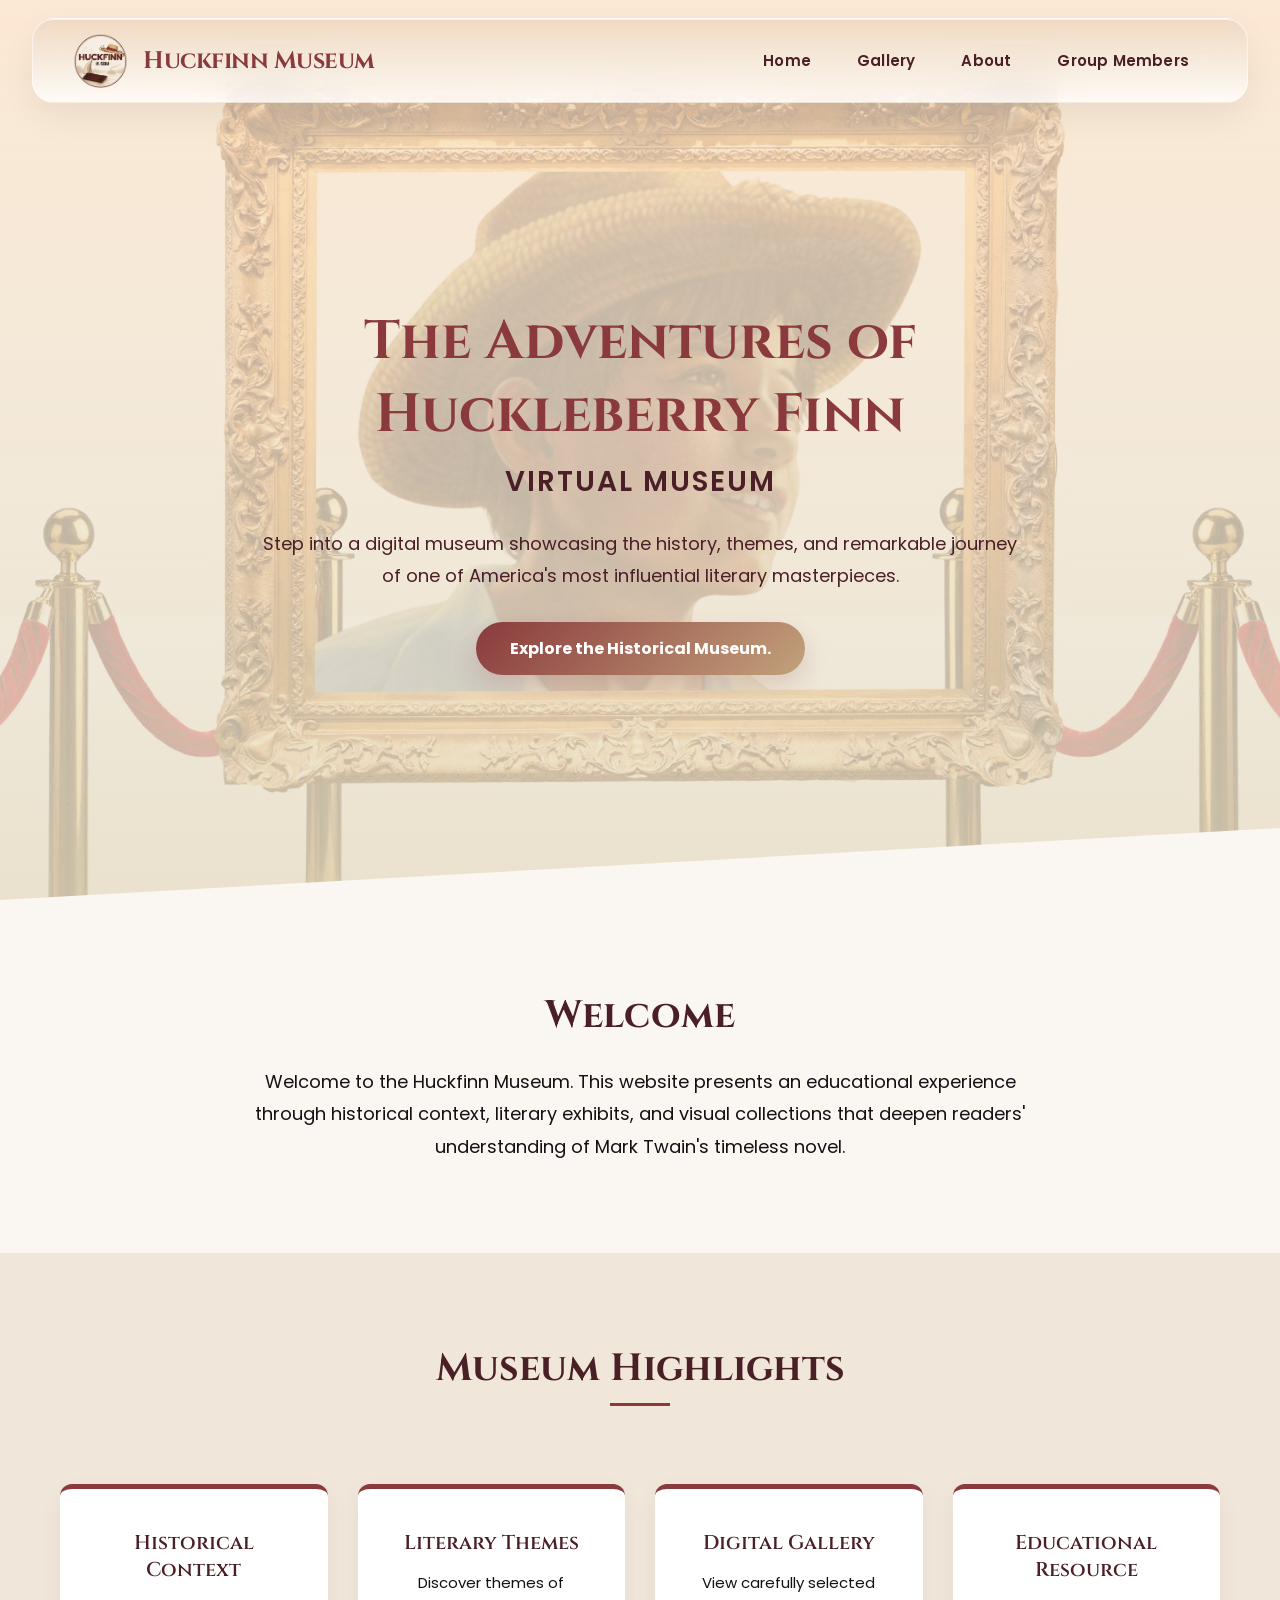
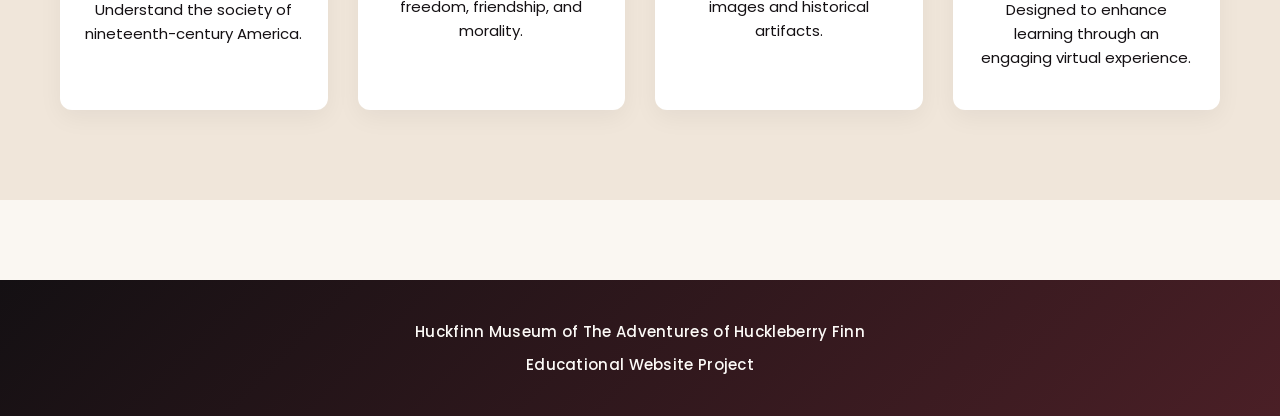
<file: index.html>
<!DOCTYPE html>
<html lang="en">
<head>
    <meta charset="UTF-8">
    <meta name="viewport" content="width=device-width, initial-scale=1.0">
    <title>Huckfinn Museum | The Adventures of Huckleberry Finn</title>
    <link rel="icon" type="image/x-icon" href="img/favicon.png">
    <link rel="stylesheet" href="style.css">

    <link href="https://fonts.googleapis.com/css2?family=Cinzel:wght@500;700&family=Poppins:wght@300;400;500;600&display=swap" rel="stylesheet">
</head>
<body>

   <header>
    <nav class="navbar">

        <div class="logo">
            <img src="img/logo.png" alt="Museum Logo">
            <span>Huckfinn Museum</span>
        </div>

        <button class="menu-toggle" aria-label="Toggle navigation">
            <span class="bar"></span>
            <span class="bar"></span>
            <span class="bar"></span>
        </button>

        <ul class="nav-links">
            <li><a href="index.html">Home</a></li>
            <li><a href="gallery.html">Gallery</a></li>
            <li><a href="about.html">About</a></li>
            <li><a href="members.html">Group Members</a></li>
        </ul>

    </nav>
</header>

    <section class="hero">

        <div class="hero-content">

            <h1>The Adventures of Huckleberry Finn</h1>

            <h2>Virtual Museum</h2>

            <p>
                Step into a digital museum showcasing the history,
                themes, and remarkable journey of one of America's
                most influential literary masterpieces.
            </p>

            <a href="gallery.html" class="btn">
                Explore the Historical Museum.
            </a>

        </div>

    </section>

    <section class="welcome">

        <div class="container">

            <h2>Welcome</h2>

            <p>
                Welcome to the Huckfinn Museum. This website presents an educational
                experience through historical context, literary exhibits,
                and visual collections that deepen readers' understanding
                of Mark Twain's timeless novel.
            </p>

        </div>

    </section>

   
    <section class="highlights">

        <div class="container">

            <h2>Museum Highlights</h2>

            <div class="highlight-grid">

                <div class="highlight">
                    <h3>Historical Context</h3>
                    <p>Understand the society of nineteenth-century America.</p>
                </div>

                <div class="highlight">
                    <h3>Literary Themes</h3>
                    <p>Discover themes of freedom, friendship, and morality.</p>
                </div>

                <div class="highlight">
                    <h3>Digital Gallery</h3>
                    <p>View carefully selected images and historical artifacts.</p>
                </div>

                <div class="highlight">
                    <h3>Educational Resource</h3>
                    <p>Designed to enhance learning through an engaging virtual experience.</p>
                </div>

            </div>

        </div>

    </section>

    <footer>

        <p>
            Huckfinn Museum of The Adventures of Huckleberry Finn
        </p>

        <p>
            Educational Website Project
        </p>

    </footer>

    <button id="backToTop" class="back-to-top-btn">&uarr;</button>
    <script src="script.js"></script>
</body>
</html>
</file>
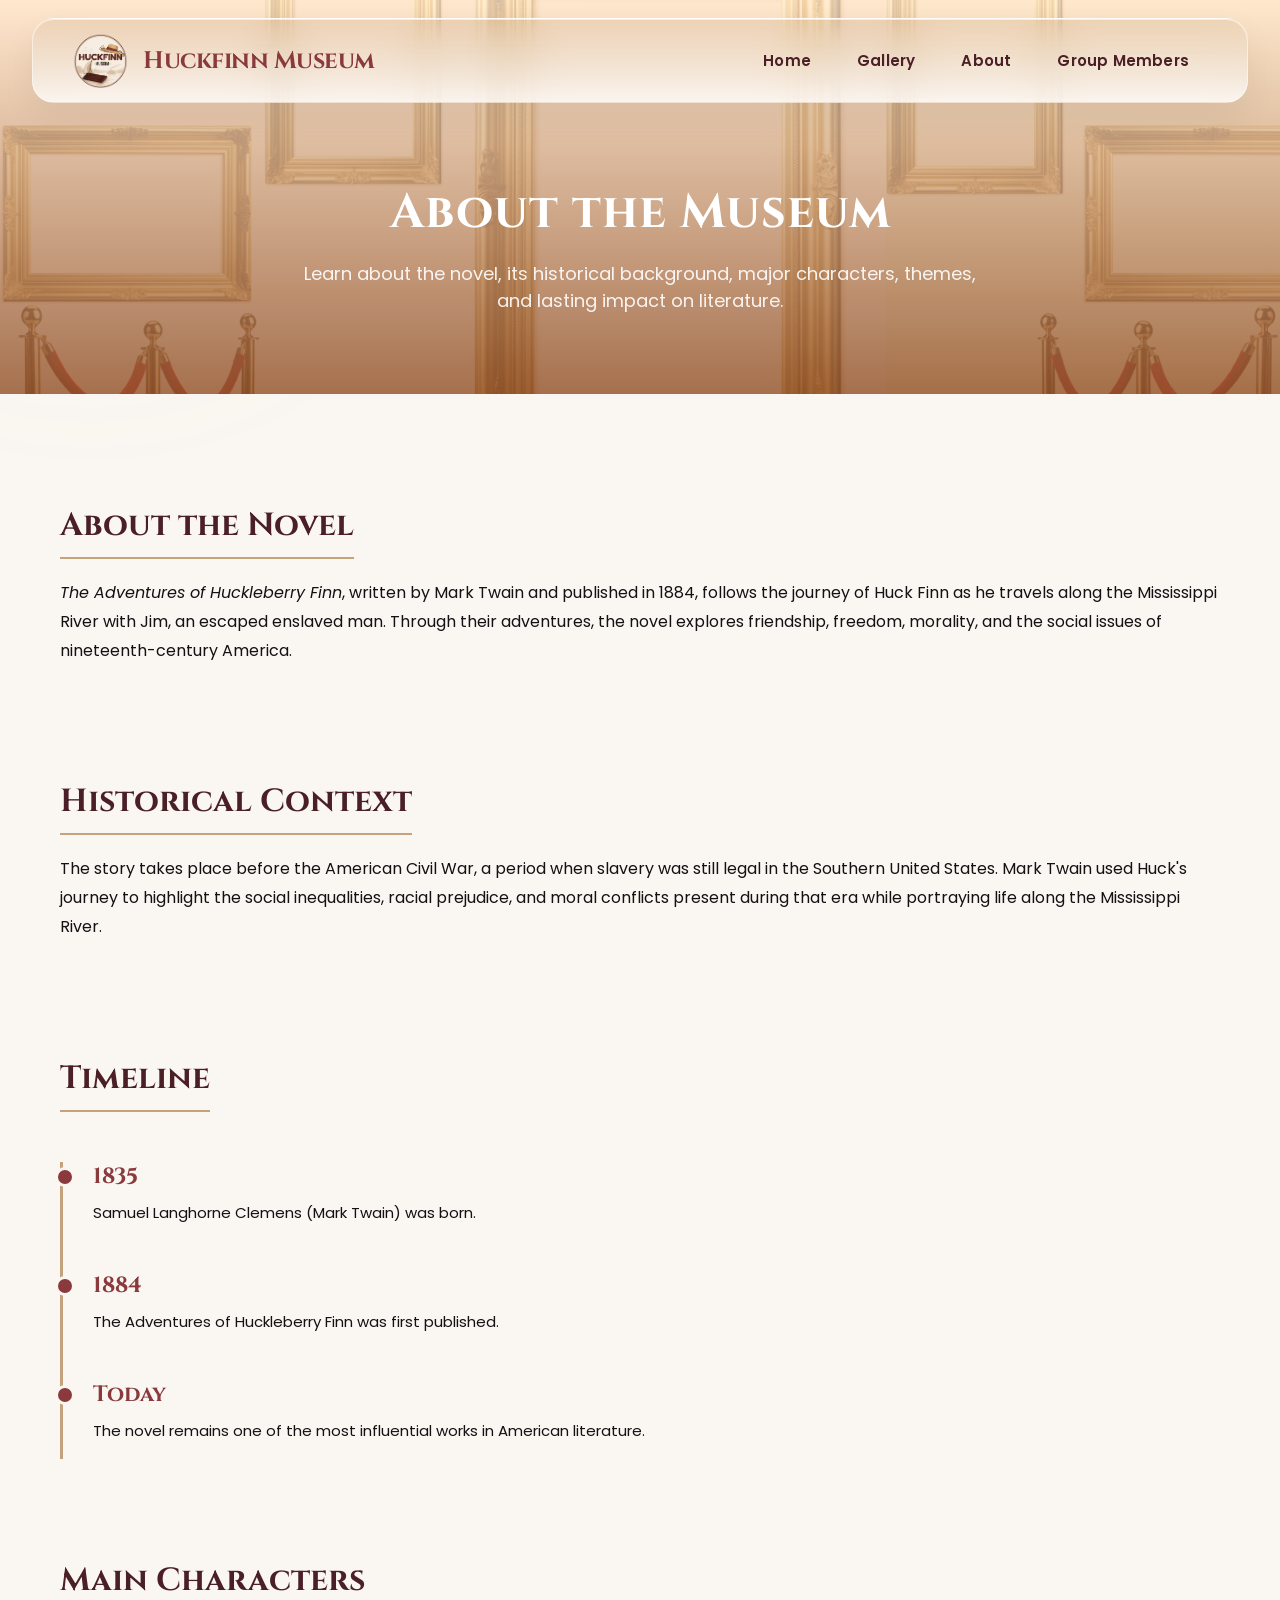
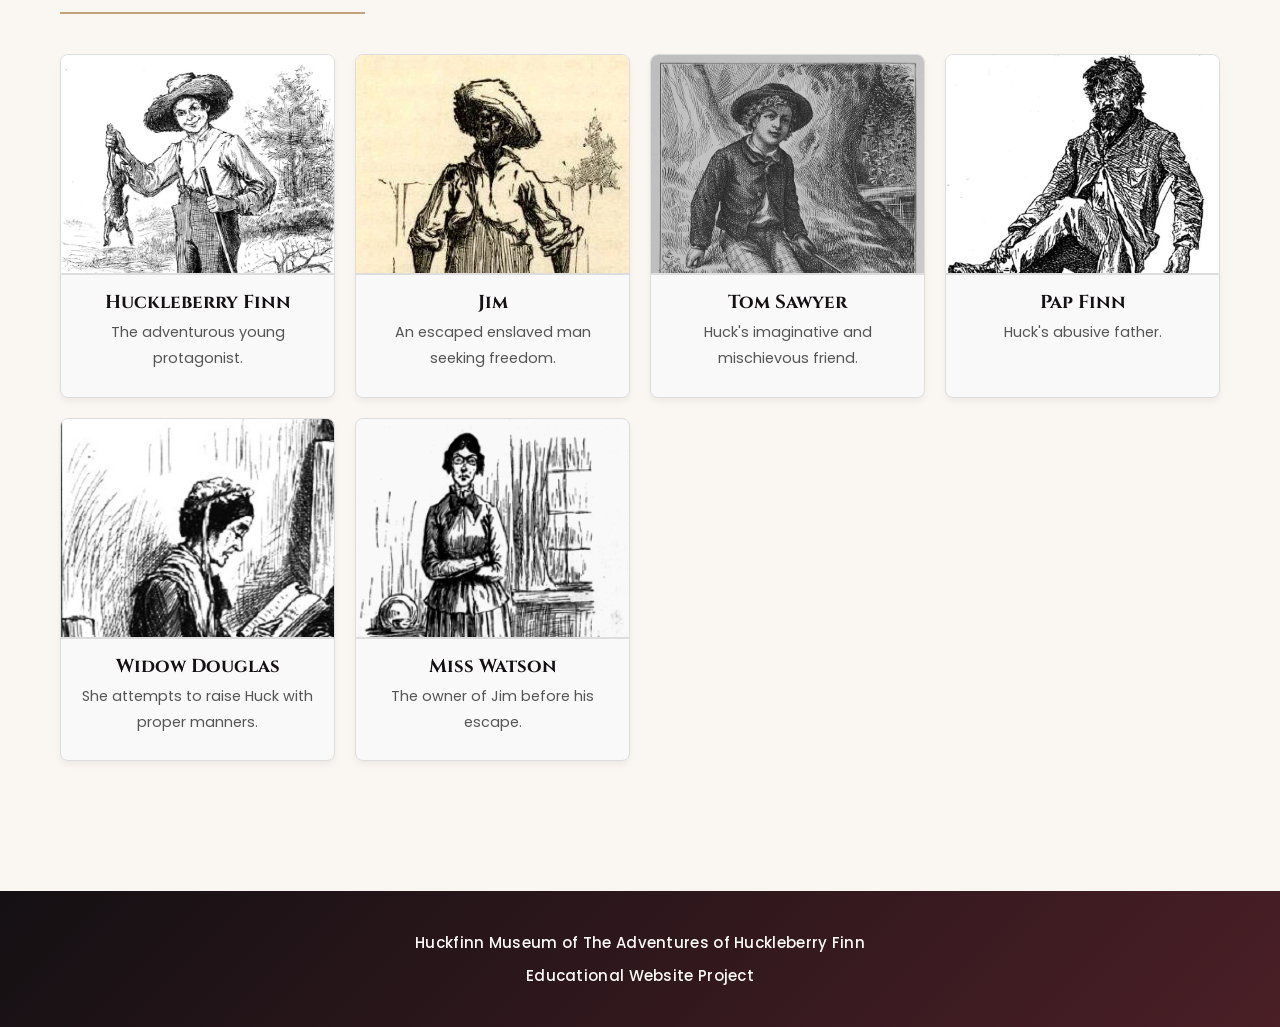
<file: about.html>
<!DOCTYPE html>
<html lang="en">
<head>
    <meta charset="UTF-8">
    <meta name="viewport" content="width=device-width, initial-scale=1.0">
    <title>About | Huckfinn Museum</title>
    <link rel="icon" type="image/x-icon" href="img/favicon.png">
    <link rel="stylesheet" href="style.css">

    <link href="https://fonts.googleapis.com/css2?family=Cinzel:wght@500;600;700&family=Poppins:wght@300;400;500;600&display=swap" rel="stylesheet">
</head>
<body>

<header>
    <nav class="navbar">

        <div class="logo">
            <img src="img/logo.png" alt="Museum Logo">
            <span>Huckfinn Museum</span>
        </div>

        <button class="menu-toggle" aria-label="Toggle navigation">
            <span class="bar"></span>
            <span class="bar"></span>
            <span class="bar"></span>
        </button>

        <ul class="nav-links">
            <li><a href="index.html">Home</a></li>
            <li><a href="gallery.html">Gallery</a></li>
            <li><a href="about.html">About</a></li>
            <li><a href="members.html">Group Members</a></li>
        </ul>

    </nav>
</header>

<section class="page-banner">
    <div class="container">
        <h1>About the Museum</h1>
        <p>
            Learn about the novel, its historical background, major
            characters, themes, and lasting impact on literature.
        </p>
    </div>
</section>

<section class="about-section">
    <div class="container">

        <h2>About the Novel</h2>

        <p>
            <em>The Adventures of Huckleberry Finn</em>, written by
            Mark Twain and published in 1884, follows the journey of
            Huck Finn as he travels along the Mississippi River with
            Jim, an escaped enslaved man. Through their adventures,
            the novel explores friendship, freedom, morality, and the
            social issues of nineteenth-century America.
        </p>

    </div>
</section>

<section class="about-section">
    <div class="container">

        <h2>Historical Context</h2>

        <p>
            The story takes place before the American Civil War, a
            period when slavery was still legal in the Southern United
            States. Mark Twain used Huck's journey to highlight the
            social inequalities, racial prejudice, and moral conflicts
            present during that era while portraying life along the
            Mississippi River.
        </p>

    </div>
</section>

<section class="about-section">
    <div class="container">

        <h2>Timeline</h2>

        <div class="timeline">

            <div class="timeline-item">
                <h3>1835</h3>
                <p>Samuel Langhorne Clemens (Mark Twain) was born.</p>
            </div>

            <div class="timeline-item">
                <h3>1884</h3>
                <p>The Adventures of Huckleberry Finn was first published.</p>
            </div>

            <div class="timeline-item">
                <h3>Today</h3>
                <p>The novel remains one of the most influential works in American literature.</p>
            </div>

        </div>

    </div>
</section>

<section class="about-section">
    <div class="container">

        <h2>Main Characters</h2>

        <div class="character-grid">

            <div class="character-card">
                <img src="img/huckleberry.jpg" alt="Huckleberry Finn" class="character-img">
                <h3>Huckleberry Finn</h3>
                <p>The adventurous young protagonist.</p>
            </div>

            <div class="character-card">
                <img src="img/jim.webp" alt="Jim" class="character-img">
                <h3>Jim</h3>
                <p>An escaped enslaved man seeking freedom.</p>
            </div>

            <div class="character-card">
                <img src="img/sawyer.jpg" alt="Tom Sawyer" class="character-img">
                <h3>Tom Sawyer</h3>
                <p>Huck's imaginative and mischievous friend.</p>
            </div>

            <div class="character-card">
                <img src="img/pap.webp" alt="Pap Finn" class="character-img">
                <h3>Pap Finn</h3>
                <p>Huck's abusive father.</p>
            </div>

            <div class="character-card">
                <img src="img/widow.webp" alt="Widow Douglas" class="character-img">
                <h3>Widow Douglas</h3>
                <p>She attempts to raise Huck with proper manners.</p>
            </div>

            <div class="character-card">
                <img src="img/watson.png" alt="Miss Watson" class="character-img">
                <h3>Miss Watson</h3>
                <p>The owner of Jim before his escape.</p>
            </div>

        </div>

    </div>
</section>
<footer>

    <p>Huckfinn Museum of The Adventures of Huckleberry Finn</p>
    <p>Educational Website Project</p>

</footer>

<button id="backToTop" class="back-to-top-btn">&uarr;</button>
<script src="script.js"></script>
</body>
</html>
</file>
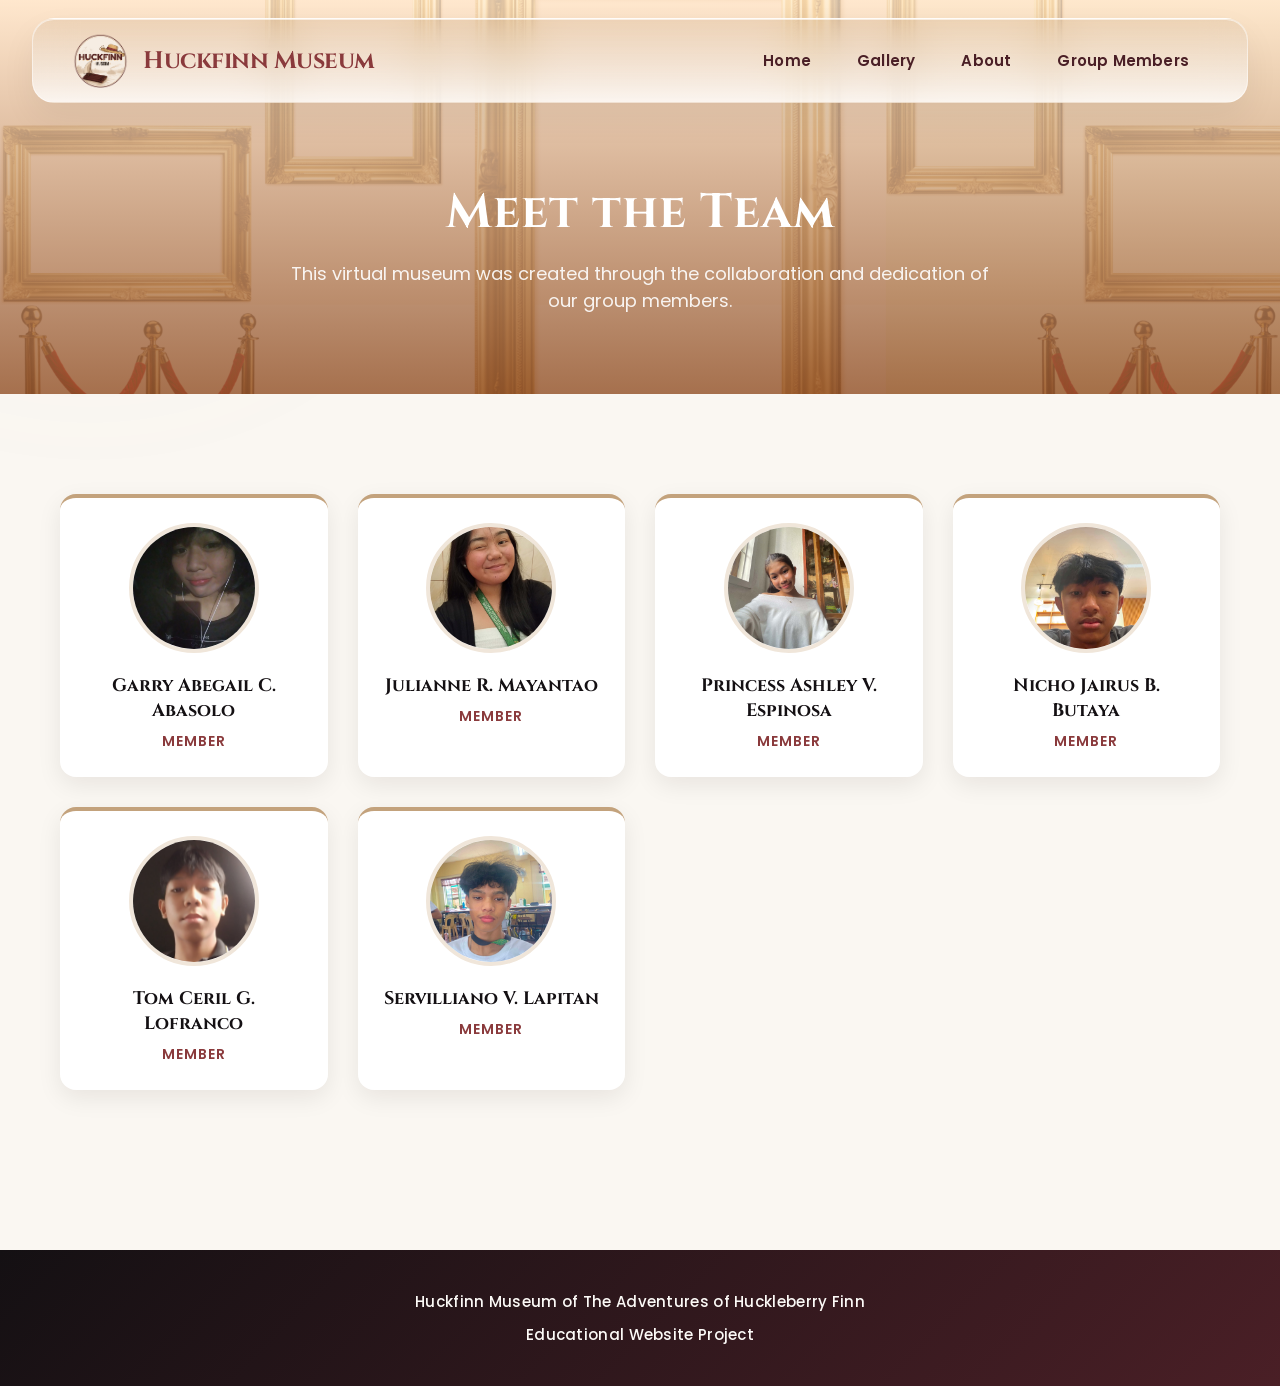
<file: members.html>
<!DOCTYPE html>
<html lang="en">
<head>
    <meta charset="UTF-8">
    <meta name="viewport" content="width=device-width, initial-scale=1.0">
    <title>Group Members | Huckfinn Museum</title>
     <link rel="icon" type="image/x-icon" href="img/favicon.png">
    <link rel="stylesheet" href="style.css">

    <link href="https://fonts.googleapis.com/css2?family=Cinzel:wght@500;600;700&family=Poppins:wght@300;400;500;600&display=swap" rel="stylesheet">
</head>
<body>

<header>
    <nav class="navbar">

        <div class="logo">
            <img src="img/logo.png" alt="Museum Logo">
            <span>Huckfinn Museum</span>
        </div>

        <button class="menu-toggle" aria-label="Toggle navigation">
            <span class="bar"></span>
            <span class="bar"></span>
            <span class="bar"></span>
        </button>

        <ul class="nav-links">
            <li><a href="index.html">Home</a></li>
            <li><a href="gallery.html">Gallery</a></li>
            <li><a href="about.html">About</a></li>
            <li><a href="members.html">Group Members</a></li>
        </ul>

    </nav>
</header>

<section class="page-banner">
    <div class="container">

        <h1>Meet the Team</h1>

        <p>
            This virtual museum was created through the collaboration
            and dedication of our group members.
        </p>

    </div>
</section>

<section class="members-section">

    <div class="container">

        <div class="members-grid">

            <div class="member-card">
                <img src="img/garry.jpg" alt="Member 1">
                <h3>Garry Abegail C. Abasolo</h3>
                <p class="role">Member</p>
            </div>

            <div class="member-card">
                <img src="img/julianne.jpg" alt="Member 2">
                <h3>Julianne R. Mayantao</h3>
                <p class="role">Member</p>
            </div>

            <div class="member-card">
                <img src="img/ashley.jpg" alt="Member 3">
                <h3>Princess Ashley V. Espinosa</h3>
                <p class="role">Member</p>
            </div>

            <div class="member-card">
                <img src="img/nicho.jpg" alt="Member 4">
                <h3>Nicho Jairus B. Butaya</h3>
                <p class="role">Member</p>
            </div>

            <div class="member-card">
                <img src="img/tom.jpg" alt="Member 5">
                <h3>Tom Ceril G. Lofranco</h3>
                <p class="role">Member</p>
            </div>

            <div class="member-card">
                <img src="img/sam.jpg" alt="Member 6">
                <h3>Servilliano V. Lapitan</h3>
                <p class="role">Member</p>
            </div>

        </div>

    </div>

</section>

<footer>

    <p>Huckfinn Museum of The Adventures of Huckleberry Finn</p>
    <p>Educational Website Project</p>

</footer>
 <script src="script.js"></script>
</body>
</html>
</file>
<file: style.css>
/* ==========================================================
                        GOOGLE FONTS
========================================================== */
@import url('https://fonts.googleapis.com/css2?family=Cinzel:wght=500;600;700&family=Poppins:wght=300;400;500;600;700&family=Quicksand:wght=500;600;700&family=Manrope:wght=300;400;500;600;700;800&display=swap');

/* ==========================================================
                        ROOT VARIABLES
========================================================== */
:root {
    --primary: #8a3a3c;
    --secondary: #c3a27c;
    --accent: #4a1f26;
    --light: #f0e6da;
    --background: #faf7f2;
    --surface: #e6dacb;
    --dark: #141013;
    --cream: #fcfaf7;
    --white: #FFFFFF;
    
    --text: #141013;
    --text-light: #4a1f26;

    --shadow: rgba(20, 16, 19, 0.08);
    --border: rgba(195, 162, 124, 0.25);
    --glass-border: rgba(255, 255, 255, 0.3);
    --transition: all 0.3s ease;
}

/* ==========================================================
                            RESET
========================================================== */
* {
    margin: 0;
    padding: 0;
    box-sizing: border-box;
}

html {
    scroll-behavior: smooth;
}

body {
    font-family: 'Poppins', sans-serif;
    color: var(--text);
    overflow-x: hidden;
    background: var(--background);
    transition: background .45s, color .45s;
    opacity: 0;
    animation: pageFade .8s ease forwards;
}

@keyframes pageFade {
    from { opacity: 0; transform: translateY(10px); }
    to { opacity: 1; transform: translateY(0); }
}

body::before {
    content: "";
    position: fixed;
    width: 420px;
    height: 420px;
    background: var(--secondary);
    opacity: .12;
    filter: blur(120px);
    border-radius: 50%;
    top: -150px;
    left: -120px;
    z-index: -1;
}

/* ==========================================================
                    GLOBAL ELEMENTS
========================================================== */
.container {
    max-width: 1200px;
    margin: 0 auto;
    padding: 0 20px;
}

img {
    display: block;
    max-width: 100%;
    height: auto;
}

a {
    text-decoration: none;
    color: inherit;
    transition: var(--transition);
}

/* ==========================================================
                    SCROLLBAR
========================================================== */
::-webkit-scrollbar {
    width: 12px;
}
::-webkit-scrollbar-track {
    background: rgba(195, 162, 124, .15);
}
::-webkit-scrollbar-thumb {
    background: linear-gradient(180deg, var(--secondary), var(--accent));
    border-radius: 20px;
    border: 3px solid var(--light);
}
::-webkit-scrollbar-thumb:hover {
    background: linear-gradient(180deg, var(--primary), var(--dark));
}

/* ==========================================================
                    NAVBAR & HEADER
========================================================== */
header {
    position: fixed;
    top: 18px;
    left: 50%;
    transform: translateX(-50%);
    width: 95%;
    max-width: 1350px;
    z-index: 10000; /* Stays above banners */
    border-radius: 22px;
    background: linear-gradient(to bottom, rgba(195, 162, 124, 0.2) 0%, rgba(255, 255, 255, 0.8) 100%); 
    backdrop-filter: blur(20px);
    -webkit-backdrop-filter: blur(20px);
    border: 1px solid rgba(255, 255, 255, 0.5);
    box-shadow: 0 15px 35px rgba(20, 16, 19, 0.06), 
                0 0 15px rgba(20, 16, 19, 0.02),
                inset 0 1px 0 rgba(255, 255, 255, 0.6);
}

.navbar {
    width: 100%;
    display: flex;
    align-items: center;
    justify-content: space-between;
    padding: 14px 40px;
    background: transparent;
    position: relative;
    z-index: 10001;
}

.logo {
    display: flex;
    align-items: center;
    gap: 15px;
}

.logo img {
    width: 55px;
    height: 55px;
    object-fit: contain;
    transition: var(--transition);
}

.logo img:hover {
    transform: scale(1.15);
}

.logo span {
    font-family: 'Cinzel', serif;
    color: var(--primary);
    font-size: 24px;
    font-weight: 700;
    letter-spacing: -0.5px;
}

.nav-links {
    display: flex; 
    align-items: center;
    list-style: none;
    gap: 10px;
}

.nav-links li {
    display: inline-block;
}

.nav-links a {
    font-family: 'Poppins', sans-serif;
    display: flex;
    align-items: center;
    gap: 8px;
    padding: 10px 18px;
    color: var(--text-light);
    border-radius: 14px; 
    font-weight: 600;
    font-size: 15px;
    letter-spacing: 0.2px;
    transition: var(--transition);
    position: relative;
    text-decoration: none;
}

.nav-links a::after {
    content: '';
    position: absolute;
    width: 100%;
    transform: scaleX(0);
    height: 2px;
    bottom: -5px;
    left: 0;
    background-color: #8b5a2b;
    transform-origin: bottom right;
    transition: transform 0.25s ease-out;
}

.nav-links a:hover::after,
.nav-links a.active::after {
    transform: scaleX(1);
    transform-origin: bottom left;
}

.menu-toggle {
    display: none;
    flex-direction: column;
    justify-content: space-between;
    width: 35px;
    height: 25px;
    background: transparent;
    border: none;
    cursor: pointer;
    z-index: 10002;
    padding: 5px;
    box-sizing: content-box;
}

.menu-toggle .bar {
    width: 100%;
    height: 4px;
    background-color: #8a3a3c;
    transition: all 0.3s ease;
}

/* ==========================================================
                        HERO SECTION
========================================================== */
.hero {
    min-height: 100vh;
    display: flex;
    justify-content: center;
    align-items: center;
    text-align: center;
    padding: 170px 60px 90px;
    background: linear-gradient(rgba(250, 247, 242, 0.65), rgba(230, 218, 203, 0.75)), url("img/banner.jpg");
    background-size: cover;
    background-position: center;
    background-repeat: no-repeat;
    clip-path: polygon(0 0, 100% 0, 100% 92%, 0 100%);
}

.hero-content {
    max-width: 900px;
    animation: fadeUp 1s ease;
}

@keyframes fadeUp {
    from { opacity: 0; transform: translateY(35px); }
    to { opacity: 1; transform: translateY(0); }
}

.hero h1 {
    font-family: 'Cinzel', serif;
    font-size: 54px;
    color: var(--primary);
    font-weight: 700;
    margin-bottom: 10px;
}

.hero h2 {
    font-family: 'Poppins', sans-serif;
    color: var(--accent);
    font-size: 28px;
    font-weight: 600;
    margin-bottom: 25px;
    letter-spacing: 2px;
    text-transform: uppercase;
}

.hero p {
    color: var(--text-light);
    font-size: 18px;
    line-height: 1.8;
    max-width: 760px;
    margin: 0 auto 30px auto;
}

/* ==========================================================
                    GLOBAL COMPONENT UI
========================================================== */
.btn {
    display: inline-flex;
    align-items: center;
    justify-content: center;
    padding: 14px 34px;
    border: none;
    border-radius: 50px;
    background: linear-gradient(135deg, var(--primary), var(--secondary));
    color: var(--white);
    font-size: 16px;
    font-weight: 700;
    cursor: pointer;
    transition: var(--transition);
    box-shadow: 0 10px 25px rgba(138, 58, 60, 0.18);
}

.btn:hover {
    transform: translateY(-4px);
    background: linear-gradient(135deg, var(--dark), var(--primary));
    box-shadow: 0 18px 35px rgba(138, 58, 60, 0.25);
}

.btn:active { 
    transform: translateY(-2px) scale(0.98); 
}

/* ================= WELCOME SECTION ================= */
.welcome {
    padding: 90px 0;
    text-align: center;
    background: var(--background);
}

.welcome h2 {
    font-family: 'Cinzel', serif;
    color: var(--accent);
    font-size: 38px;
    margin-bottom: 25px;
}

.welcome p {
    max-width: 800px;
    margin: 0 auto;
    font-size: 18px;
    line-height: 1.8;
    color: var(--text);
}

/* ================= MUSEUM HIGHLIGHTS SECTION ================= */
.highlights {
    padding: 90px 0;
    background-color: var(--light); 
    text-align: center;
}

.highlights h2 {
    font-family: 'Cinzel', serif;
    color: var(--accent); 
    font-size: 38px;
    font-weight: 700;
    margin-bottom: 50px;
    position: relative;
    display: inline-block;
}

.highlights h2::after {
    content: '';
    position: absolute;
    bottom: -12px;
    left: 50%;
    transform: translateX(-50%);
    width: 60px;
    height: 3px;
    background-color: var(--primary); 
}

.highlight-grid {
    display: grid;
    grid-template-columns: repeat(auto-fit, minmax(250px, 1fr));
    gap: 30px;
    margin-top: 40px;
}

.highlight {
    background-color: var(--white); 
    padding: 40px 25px;
    border-radius: 12px;
    box-shadow: 0 8px 25px rgba(20, 16, 19, 0.05); 
    border-top: 5px solid var(--primary); 
    transition: transform 0.3s ease, box-shadow 0.3s ease;
}

.highlight:hover {
    transform: translateY(-8px);
    box-shadow: 0 15px 35px rgba(20, 16, 19, 0.12);
}

.highlight h3 {
    font-family: 'Cinzel', serif;
    color: var(--accent); 
    font-size: 20px;
    font-weight: 600;
    margin-bottom: 15px;
}

.highlight p {
    color: var(--text); 
    font-size: 15px;
    line-height: 1.6;
}

/* ================= PAGE BANNER (INNER PAGES) ================= */
.page-banner {
    padding: 180px 0 80px;
    background: linear-gradient(rgba(255, 235, 212, 0.75), rgba(150, 87, 46, 0.85)), url("img/banner.png");
    background-size: cover;
    background-position: center;
    color: var(--white);
    text-align: center;
    margin-bottom: 60px;
}

.page-banner h1 {
    font-family: 'Cinzel', serif;
    font-size: 48px;
    margin-bottom: 15px;
    letter-spacing: 1px;
}

.page-banner p {
    font-size: 18px;
    max-width: 700px;
    margin: 0 auto;
    opacity: 0.9;
}

/* ================= ABOUT SECTION & ELEMENTS ================= */
.about-section {
    padding: 50px 0;
}

.about-section h2 {
    font-family: 'Cinzel', serif;
    color: var(--accent);
    font-size: 32px;
    margin-bottom: 20px;
    border-bottom: 2px solid var(--secondary);
    padding-bottom: 10px;
    display: inline-block;
}

.about-section p {
    font-size: 16px;
    line-height: 1.8;
    color: var(--text);
    margin-bottom: 15px;
}

/* Timeline Components */
.timeline {
    display: flex;
    flex-direction: column;
    gap: 30px;
    position: relative;
    padding-left: 30px;
    border-left: 3px solid var(--secondary);
    margin-top: 30px;
}

.timeline-item {
    position: relative;
}

.timeline-item::before {
    content: '';
    position: absolute;
    left: -38px;
    top: 5px;
    width: 14px;
    height: 14px;
    border-radius: 50%;
    background-color: var(--primary);
    border: 3px solid var(--background);
}

.timeline-item h3 {
    font-family: 'Cinzel', serif;
    color: var(--primary);
    font-size: 22px;
    margin-bottom: 8px;
}

.timeline-item p {
    font-size: 15px;
}

/* Character Grid Component */
.character-grid {
    display: grid;
    grid-template-columns: repeat(auto-fit, minmax(250px, 1fr));
    gap: 20px;
    margin-top: 20px;
}

.character-card {
    background-color: #f9f9f9; 
    border: 1px solid #ddd;
    border-radius: 8px;
    overflow: hidden; 
    text-align: center;
    padding-bottom: 15px;
    box-shadow: 0 4px 6px rgba(0, 0, 0, 0.05);
    transition: transform 0.2s ease;
}

.character-card:hover {
    transform: translateY(-5px);
}

.character-img {
    width: 100%;
    height: 220px;         
    object-fit: cover;     
    object-position: top;  
    border-bottom: 2px solid #ddd;
}

.character-card h3 {
    margin: 15px 10px 5px 10px;
    font-family: 'Cinzel', serif;
}

.character-card p {
    margin: 0 10px 10px 10px;
    font-size: 0.9rem;
    color: #555;
}

/* Theme List & Features */
.features {
    display: flex;
    flex-wrap: wrap;        
    justify-content: center; 
    gap: 20px;              
}

.card {
    flex: 1 1 calc(33.333% - 20px); 
    min-width: 280px;       
    max-width: 350px;       
    box-sizing: border-box;
}

.theme-list {
    list-style: none;
    margin-top: 20px;
}

.theme-list li {
    font-size: 16px;
    margin-bottom: 12px;
    padding-left: 25px;
    position: relative;
}

.theme-list li::before {
    content: "✦";
    position: absolute;
    left: 0;
    color: var(--primary);
    font-weight: bold;
}

/* ================= GALLERY SECTION ================= */
.gallery-section {
    padding: 40px 0 80px;
}

.gallery-grid {
    display: grid;
    grid-template-columns: repeat(auto-fit, minmax(320px, 1fr));
    gap: 35px;
}

.gallery-card {
    background-color: var(--white);
    border-radius: 16px;
    overflow: hidden;
    box-shadow: 0 8px 25px var(--shadow);
    transition: var(--transition);
}

.gallery-card:hover {
    transform: translateY(-8px);
    box-shadow: 0 15px 35px rgba(20, 16, 19, 0.15);
}

.gallery-card img {
    width: 100%;
    height: 240px;
    object-fit: cover;
    transition: var(--transition);
}

.gallery-card:hover img {
    transform: scale(1.04);
}

.gallery-content {
    padding: 30px;
}

.gallery-content h3 {
    font-family: 'Cinzel', serif;
    color: var(--accent);
    font-size: 20px;
    margin-bottom: 12px;
}

.gallery-content p {
    font-size: 15px;
    line-height: 1.6;
    color: var(--text);
}

/* ================= MEMBERS SECTION ================= */
.members-section {
    padding: 40px 0 80px;
}

.members-grid {
    display: grid;
    grid-template-columns: repeat(auto-fit, minmax(240px, 1fr));
    gap: 30px;
}

.member-card {
    background-color: var(--white);
    border-radius: 16px;
    overflow: hidden;
    text-align: center;
    box-shadow: 0 8px 25px var(--shadow);
    padding: 25px;
    transition: var(--transition);
    border-top: 4px solid var(--secondary);
}

.member-card:hover {
    transform: translateY(-6px);
    box-shadow: 0 15px 35px rgba(20, 16, 19, 0.12);
}

.member-card img {
    width: 130px;
    height: 130px;
    border-radius: 50%;
    object-fit: cover;
    margin: 0 auto 20px auto;
    border: 4px solid var(--light);
}

.member-card h3 {
    font-family: 'Cinzel', serif;
    color: var(--dark);
    font-size: 18px;
    margin-bottom: 8px;
}

.member-card .role {
    font-size: 14px;
    color: var(--primary);
    font-weight: 600;
    text-transform: uppercase;
    letter-spacing: 1px;
}

/* ==========================================================
                            FOOTER
========================================================== */
footer {
    width: 100%;
    padding: 40px 20px;
    margin-top: 80px;
    text-align: center;
    background: linear-gradient(135deg, var(--dark), var(--accent));
    color: var(--cream);
    display: flex;
    flex-direction: column;
    gap: 10px;
}

footer p { 
    margin: 0; 
    font-size: 15px; 
    font-weight: 500; 
    letter-spacing: .3px; 
}

/* ==========================================================
                    INTERACTIVE MODAL SYSTEM
========================================================== */
.modal {
    display: none; 
    position: fixed;
    z-index: 20000; 
    left: 0;
    top: 0;
    width: 100%;
    height: 100%;
    background-color: rgba(20, 16, 19, 0.85); 
    backdrop-filter: blur(8px);
    -webkit-backdrop-filter: blur(8px);
    align-items: center;
    justify-content: center;
    opacity: 0;
    transition: opacity 0.3s ease;
}

.modal.show {
    display: flex;
    opacity: 1;
}

.modal-content {
    background-color: var(--white);
    border-radius: 20px;
    max-width: 700px;
    width: 90%;
    overflow: hidden;
    box-shadow: 0 20px 50px rgba(20, 16, 19, 0.3);
    transform: scale(0.85);
    transition: transform 0.3s cubic-bezier(0.34, 1.56, 0.64, 1);
    display: flex;
    flex-direction: column;
    border-top: 6px solid var(--primary);
}

.modal.show .modal-content {
    transform: scale(1);
}

#modal-img {
    width: 100%;
    height: 380px;
    object-fit: cover;
}

.modal-text {
    padding: 35px;
    background: var(--cream);
}

#modal-title {
    font-family: 'Cinzel', serif;
    color: var(--accent);
    font-size: 26px;
    margin-bottom: 15px;
}

#modal-desc {
    font-size: 16px;
    line-height: 1.8;
    color: var(--text);
}

.close-btn {
    position: absolute;
    top: 30px;
    right: 45px;
    font-size: 50px;
    color: var(--cream);
    cursor: pointer;
    transition: var(--transition);
    user-select: none;
}

.close-btn:hover {
    color: var(--secondary);
    transform: scale(1.15);
}

/* Back to Top Button */
.back-to-top-btn {
    position: fixed;
    bottom: 30px;
    left: 50%;
    transform: translateX(-50%);
    width: 55px;
    height: 55px;
    background-color: #8b5a2b;
    color: #ffffff;
    border: none;
    border-radius: 50%;
    font-size: 24px;
    cursor: pointer;
    opacity: 0;
    visibility: hidden;
    transition: opacity 0.3s, visibility 0.3s, background-color 0.3s, transform 0.3s;
    z-index: 1000;
    box-shadow: 0 4px 10px rgba(0, 0, 0, 0.3);
    display: flex;
    align-items: center;
    justify-content: center;
}

.back-to-top-btn.show {
    opacity: 1;
    visibility: visible;
}

.back-to-top-btn:hover {
    background-color: #5c3a1a;
    transform: translateX(-50%) scale(1.1);
}

/* ==========================================================
                    RESPONSIVE MEDIA QUERIES
========================================================== */
@media (max-width: 900px) { 
    .hero h1 { font-size: 42px; }
    .hero h2 { font-size: 22px; }
    .gallery-grid { grid-template-columns: repeat(auto-fit, minmax(280px, 1fr)); }
}

@media (max-width: 768px) {
    .menu-toggle {
        display: flex;
        width: 35px;
        height: 25px;
        padding: 5px;
        box-sizing: content-box;
        z-index: 10002;
    }

    .menu-toggle .bar {
        height: 4px;
        background-color: #8a3a3c;
    }

    .nav-links {
        position: absolute;
        top: 100%;
        left: 0;
        width: 100%;
        background-color: #ffffff;
        flex-direction: column;
        align-items: center;
        gap: 0;
        max-height: 0;
        overflow: hidden;
        transition: max-height 0.3s ease-in-out;
        box-shadow: 0 4px 6px rgba(0, 0, 0, 0.1);
        z-index: 10000;
        border-radius: 0 0 22px 22px;
    }

    .nav-links.active {
        max-height: 300px;
    }

    .nav-links li {
        width: 100%;
        text-align: center;
    }

    .nav-links a {
        display: block;
        padding: 18px 0;
        width: 100%;
        color: #333333 !important;
        font-size: 1.1rem;
        font-weight: 500;
        text-decoration: none;
        border-bottom: 1px solid #eeeeee;
    }

    .nav-links a::after {
        display: none !important;
    }

    .nav-links a:hover,
    .nav-links a.active {
        background: transparent;
        color: #8b5a2b !important;
    }

    .menu-toggle.active .bar:nth-child(1) {
        transform: translateY(11px) rotate(45deg);
    }

    .menu-toggle.active .bar:nth-child(2) {
        opacity: 0;
    }

    .menu-toggle.active .bar:nth-child(3) {
        transform: translateY(-11px) rotate(-45deg);
    }

    #modal-img {
        height: 220px;
    }

    .modal-text {
        padding: 20px;
    }

    #modal-title {
        font-size: 20px;
    }

    .close-btn {
        top: 20px;
        right: 25px;
        font-size: 40px;
    }
}

@media (max-width: 600px) { 
    .hero h1 { font-size: 32px; }
    .page-banner h1 { font-size: 34px; }
    .welcome h2, .highlights h2 { font-size: 30px; }
}
</file>
